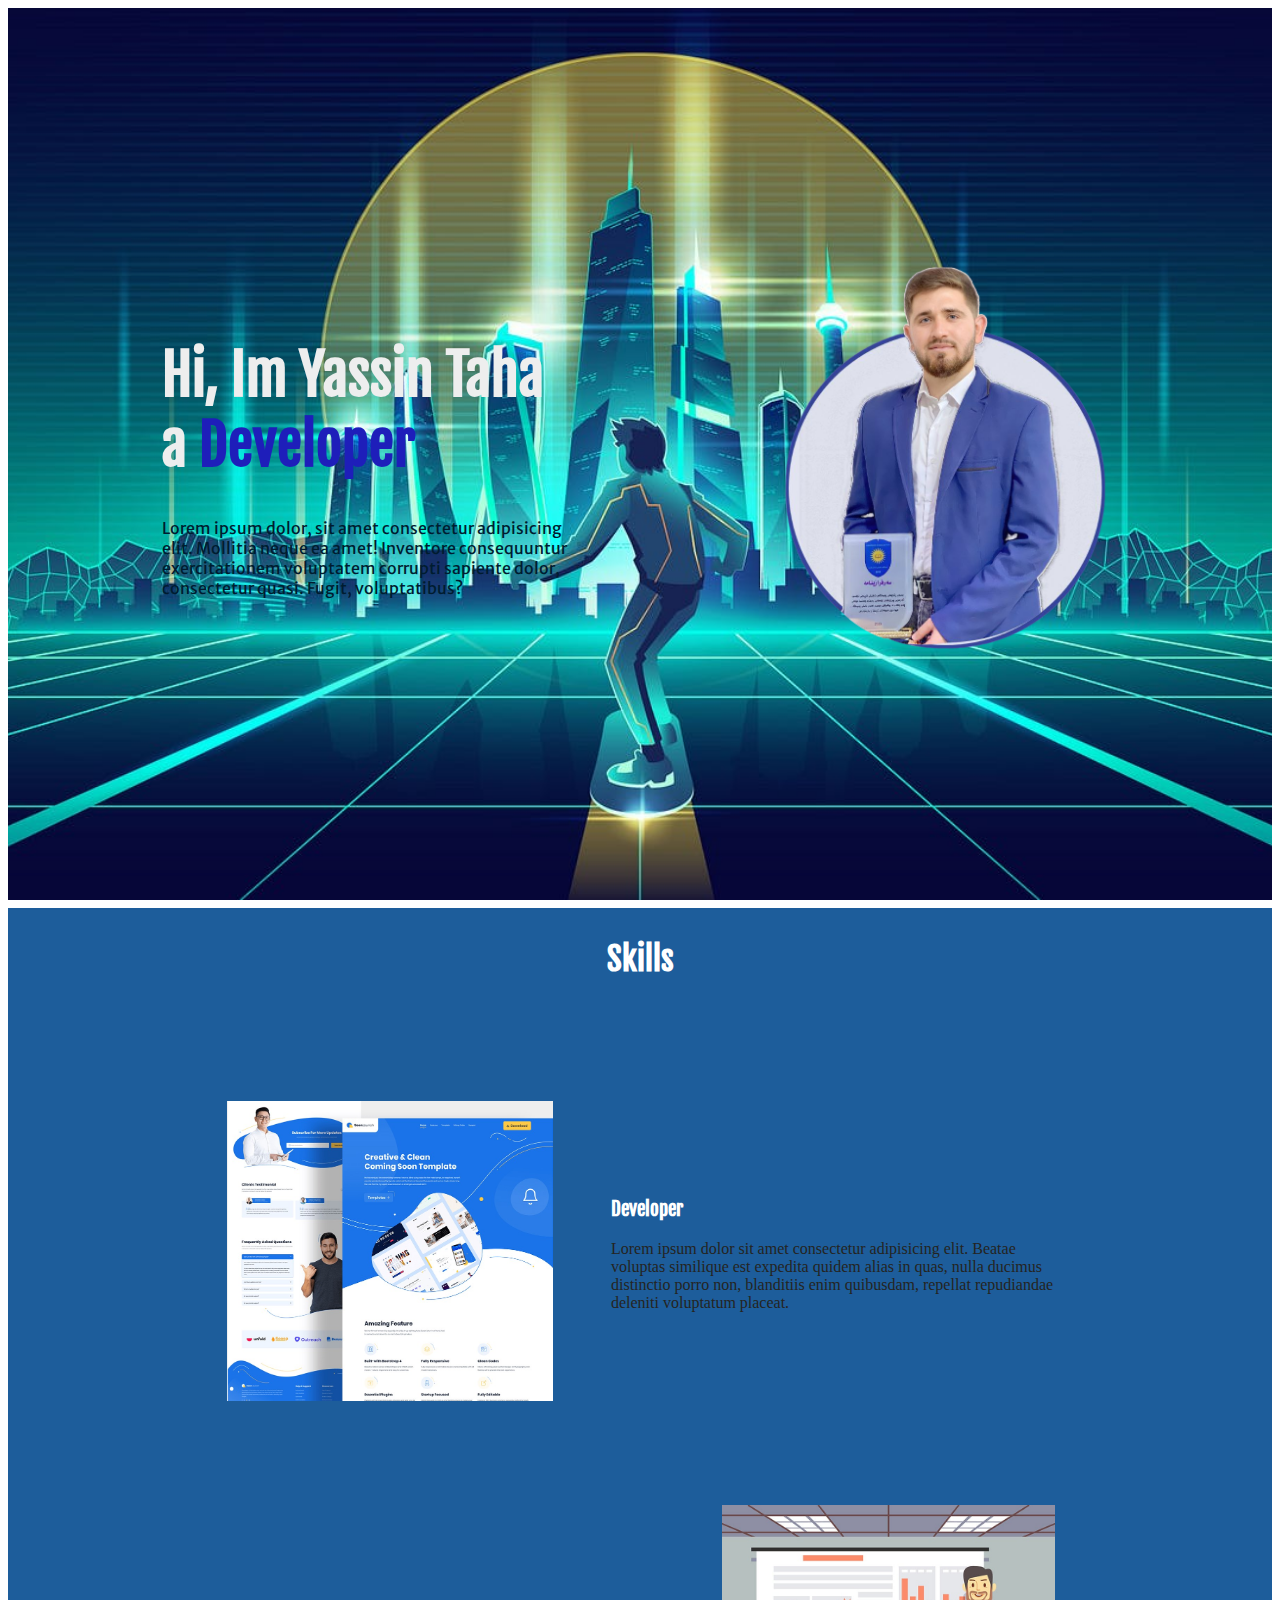
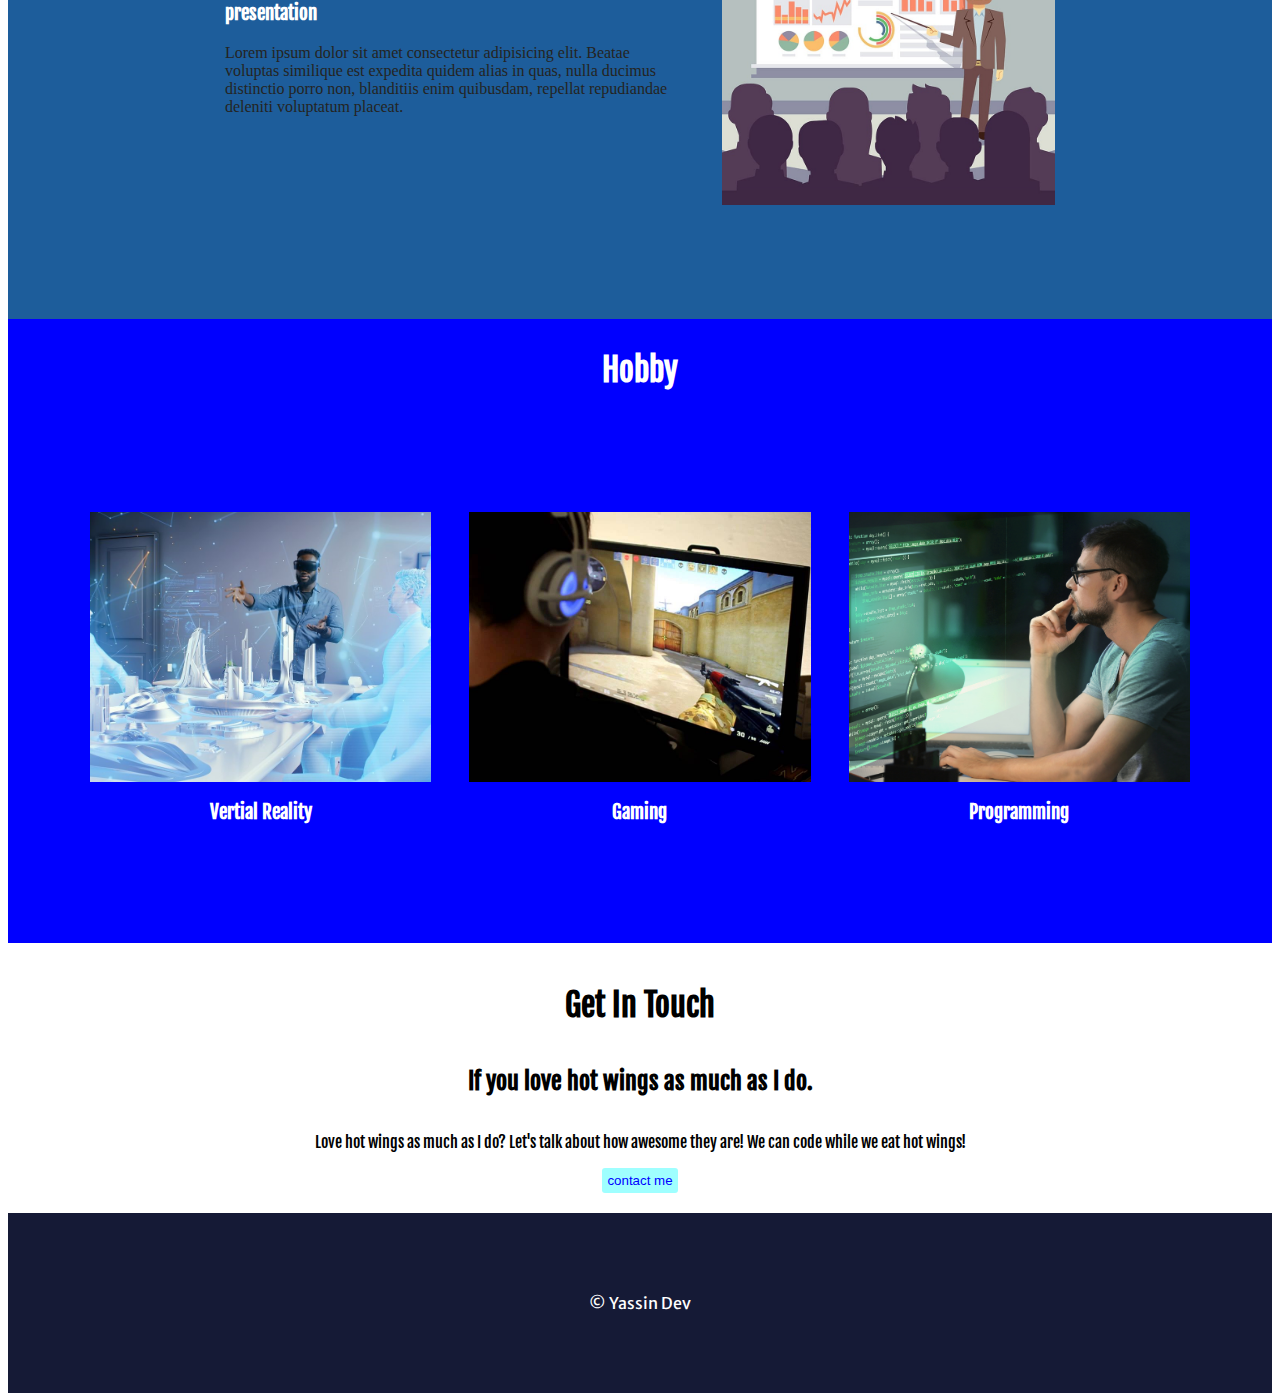
<file: index.html>
<!DOCTYPE html>
<html lang="en">

<head>
    <meta charset="UTF-8">
    <meta name="viewport" content="width=device-width, initial-scale=1.0">
    <link rel="stylesheet" href="./style.css">
    <title>Yassin</title>
</head>

<body>
    <div class="a">

        <div class="aitms">

            <div class="content">
                <h1>Hi, Im Yassin Taha <br>
                    a <span>Developer</span> </h1>
                <p>Lorem ipsum dolor, sit amet consectetur adipisicing elit. Mollitia neque ea amet! Inventore
                    consequuntur exercitationem voluptatem corrupti sapiente dolor, consectetur quasi. Fugit,
                    voluptatibus?</p>
            </div>

            <div class="image">
                <img src="./assets/image/1.png" alt="">
            </div>

        </div>
    </div>

    <div class="main">

        <h1>Skills</h1>

        <div class="item-left">
            <div class="image-left">
                <img src="./assets/image/33.jpg" height="300" alt="">
            </div>
            <div class="content-right">
                <h3>Developer</h3>
                <p>Lorem ipsum dolor sit amet consectetur adipisicing elit. Beatae voluptas similique est expedita
                    quidem alias in
                    quas, nulla ducimus distinctio porro non, blanditiis enim quibusdam, repellat repudiandae deleniti
                    voluptatum
                    placeat.</p>
            </div>
        </div>

        <div class="item-right">
            <div class="content-left">
                <h3>presentation</h3>
                <p>Lorem ipsum dolor sit amet consectetur adipisicing elit. Beatae voluptas similique est expedita
                    quidem alias
                    in quas, nulla ducimus distinctio porro non, blanditiis enim quibusdam, repellat repudiandae
                    deleniti
                    voluptatum placeat.</p>
            </div>
            <div class="image-right">
                <img src="./assets/image/presntion.jpg" height="300" alt="">
            </div>

        </div>
    </div>

    <div class="hobby-section">

        <h1>Hobby</h1>

        <div class="hobbys">
            <div class="hobby vr">
                <img src="./assets/image/vr.jpg" alt="">
                <h3>Vertial Reality</h3>
            </div>

            <div class="hobby gaming">
                <img src="./assets/image/gaming.jpg" alt="">
                <h3>Gaming</h3>
            </div>

            <div class="hobby programming">
                <img src="./assets/image/programming.jpg" alt="">
                <h3>Programming</h3>
            </div>
        </div>
    </div>

    <div class="contact">
        <h1>Get In Touch</h1>

        <h2>If you love hot wings as much as I do.</h2>
        <p>Love hot wings as much as I do? Let's talk about how awesome they are! We can code while we eat hot wings!
        </p>
        <a href="https://www.instagram.com/yassin20087/"><button>contact me</button></a>
        
    </div>

    <footer>
        <p>&#169; Yassin Dev</p>
    </footer>
</body>

</html>
</file>
<file: style.css>
@import url('https://fonts.googleapis.com/css2?family=Fjalla+One&family=Merriweather+Sans:ital,wght@0,300;0,400;0,700;1,400&display=swap');

.a {
    width: 100%;
    height: 100vh;
    background-position: center;
    background-size: cover;
    background-image: url(/assets/image/back.jpg);
    background-attachment: fixed;
    
    display: flex;
    justify-content: center;
    align-items: center;
}

.aitms {
    width: 90%;
    display: flex;
    align-items: center;
    justify-content: space-around;
}

.image {
    width: 30%;
}

.image img {
    width: 100%;
}

.content {
    width: 38%;
}

.content h1 {
    font-family: 'Fjalla One', sans-serif;
    font-size: 3.5rem;
    color: #EEEEEE;
}

.content p {
font-family: 'Merriweather Sans', sans-serif;
color: #001C30;
}
span {
    color: rgb(30, 30, 186);
}

.main {
    width: 100%;
    background-color: #1D5D9B; 
    display: flex;
    flex-direction: column;
    align-items: center;
    padding-top: 10px;
    padding-bottom: 10px;
}

.main h1 {
        font-family: 'Fjalla One', sans-serif;
        color: white;
}

.main h3 {
        font-family: 'Fjalla One', sans-serif;
}

.item-left {
    width: 70%;
    display: flex;
    justify-content: space-around;
    align-items: center;
    padding-top: 100px;
    padding-bottom: 50px;
}

.content-right {
    width: 50%;
}

.item-right {
    width: 70%;
    display: flex;
    justify-content: space-around;
    align-items: center;
    padding-top: 50px;
    padding-bottom: 100px;
}

.content-left {
    width: 50%;
}

.hobby-section {
    width: 100%;
    background-color: blue;
    display: flex;
    flex-direction: column;
    align-items: center;
    padding-top: 10px;
}

.hobby-section h1 {
        font-family: 'Fjalla One', sans-serif;
        color: white;
}

.hobbys {
    width: 90%;
    display: flex;
    justify-content: space-around;
    align-items: center;
    padding-top: 100px;
    padding-bottom: 100px;
}

.hobby {
    width: 30%;
    height: 50%;
    display: flex;
    flex-direction: column;
    align-items: center;
}

.hobby img {
    width: 100%;
    height: 30vh;
    object-fit: cover;
}

.hobby h3 {
        font-family: 'Fjalla One', sans-serif;
}


.contact {
    width: 100%;
    display: flex;
    flex-direction: column;
    align-items: center;
    padding-top: 20px;
    padding-bottom: 20px;
    font-family: 'Fjalla One', sans-serif;
}

footer {
    width: 100%;
    height: 20vh;
    background-color: rgb(21, 26, 54);
    display: flex;
    justify-content: center;
    align-items: center;
    margin-bottom: -7px;
    color: white;
    font-family: 'Merriweather Sans', sans-serif;
}
footer p {
    text-align: center;
}

@media (max-width:650px) {
    .aitms {
        flex-direction: column;
        align-items: center;
    }
    .contact {
        width: 50%;
    }
    .content h1 {
        font-size: 2rem;
        text-align: center;
    }
    .content p {
        display: none;
    }
    .image {
        margin-top: 80px;
        width: 80%;
    }
    .item-left, .item-right {
        flex-direction: column;
        align-items: center;
    }
    .hobbys {
        flex-direction: column;
        padding: 20px;
    }
    .hobby {
        width: 70%;
    }
    .contact {
        width: 100%;
    }
    .contact h2 {
        font-size: 1.3rem;
    }
    .contact p {
        font-size: 0.7rem;
        text-align: center;
    }

}
button {
    padding: 5px;
    border: none;
    border-radius: 3px;
    background-color: rgb(159, 255, 255);
    color: blue;
    cursor: pointer;
    
}
button:hover {
    opacity: 0.5;
}

h3 {
    color: white;
}

.main p {
    color: rgb(36, 36, 34);
}
</file>
